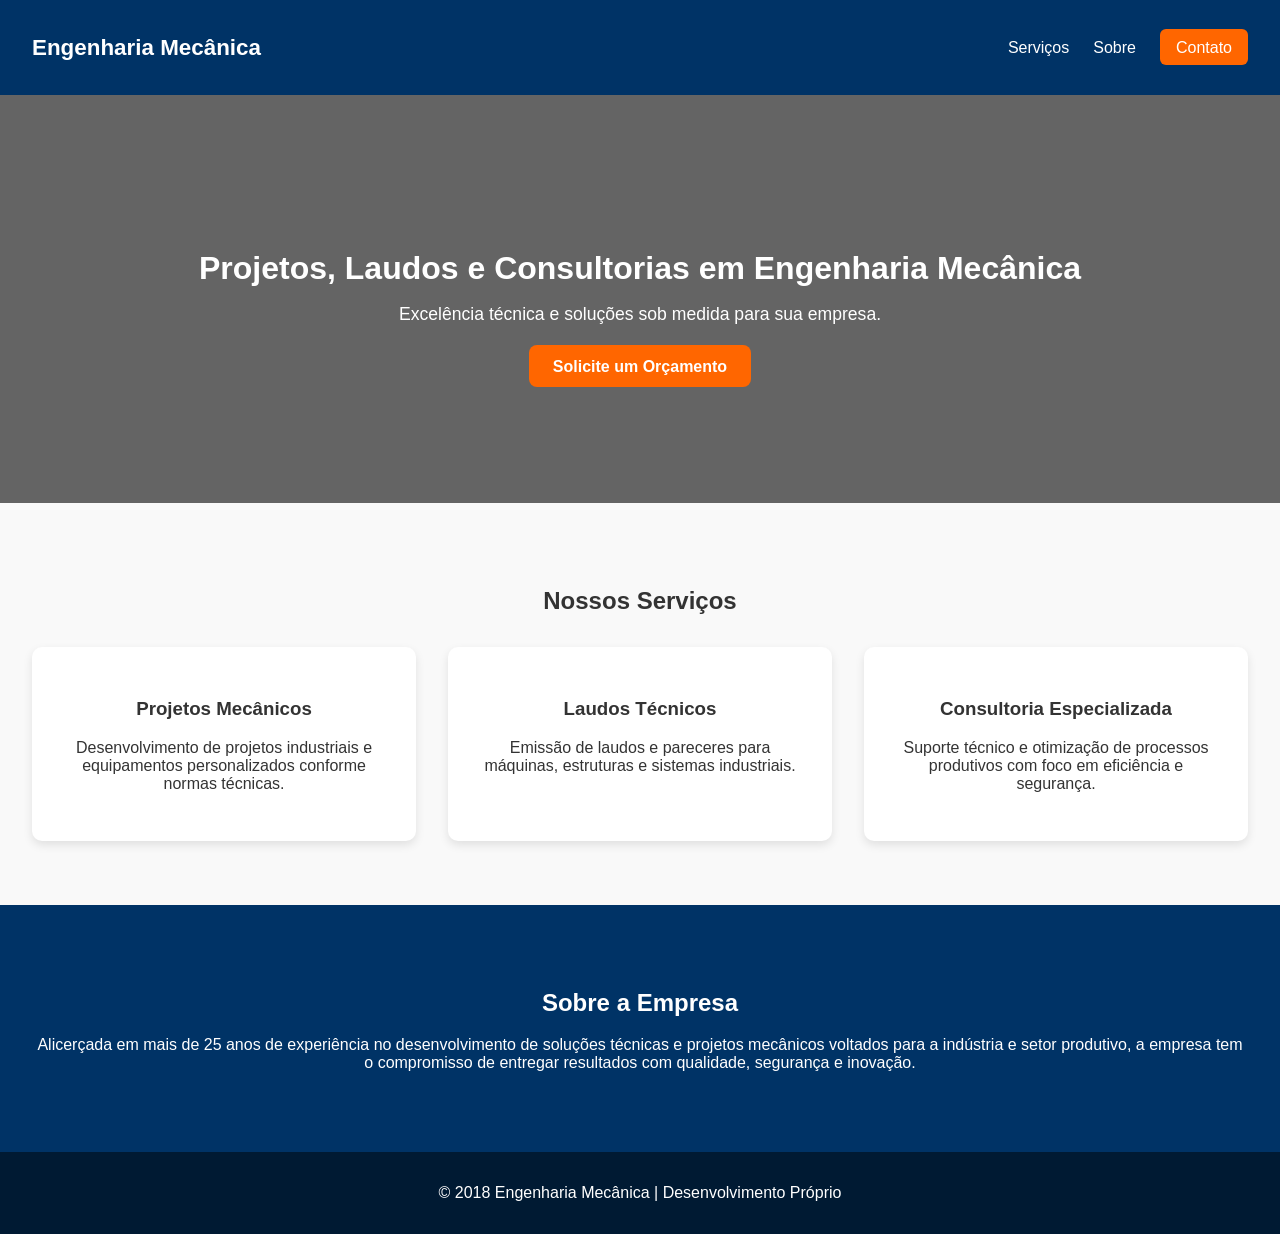
<file: public/index.html>
<!DOCTYPE html>
<html lang="pt-br">
<head>
  <meta charset="UTF-8">
  <meta name="viewport" content="width=device-width, initial-scale=1.0">
  <title>Engenharia Mecânica - Projetos e Consultorias</title>
  <link rel="stylesheet" href="style.css">
  <script defer src="script.js"></script>
</head>
  
<body>
  <header>
    <nav class="navbar">
      <h1 class="logo">Engenharia Mecânica</h1>
      <button class="menu-toggle" id="menu-toggle">☰</button>
      <ul class="nav-links" id="nav-links">
        <li><a href="#servicos">Serviços</a></li>
        <li><a href="#sobre">Sobre</a></li>
        <li><a href="contato.html" class="btn-contato">Contato</a></li>
      </ul>
    </nav>
  </header>

  <section class="hero">
    <div class="hero-content">
      <h2>Projetos, Laudos e Consultorias em Engenharia Mecânica</h2>
      <p>Excelência técnica e soluções sob medida para sua empresa.</p>
      <a href="contato.html" class="btn-principal">Solicite um Orçamento</a>
    </div>
  </section>

  <section id="servicos" class="servicos">
    <h2>Nossos Serviços</h2>
    <div class="servicos-container">
      <div class="servico-card">
        <h3>Projetos Mecânicos</h3>
        <p>Desenvolvimento de projetos industriais e equipamentos personalizados conforme normas técnicas.</p>
      </div>
      <div class="servico-card">
        <h3>Laudos Técnicos</h3>
        <p>Emissão de laudos e pareceres para máquinas, estruturas e sistemas industriais.</p>
      </div>
      <div class="servico-card">
        <h3>Consultoria Especializada</h3>
        <p>Suporte técnico e otimização de processos produtivos com foco em eficiência e segurança.</p>
      </div>
    </div>
  </section>

  <section id="sobre" class="sobre">
    <h2>Sobre a Empresa</h2>
    <p>Alicerçada em mais de 25 anos de experiência no desenvolvimento de soluções técnicas e projetos mecânicos voltados para a indústria e setor produtivo, a empresa tem o compromisso de entregar resultados com qualidade, segurança e inovação.</p>
  </section>

  <footer>
    <p>© 2018 Engenharia Mecânica | Desenvolvimento Próprio</p>
  </footer>
</body>
</html>
</file>
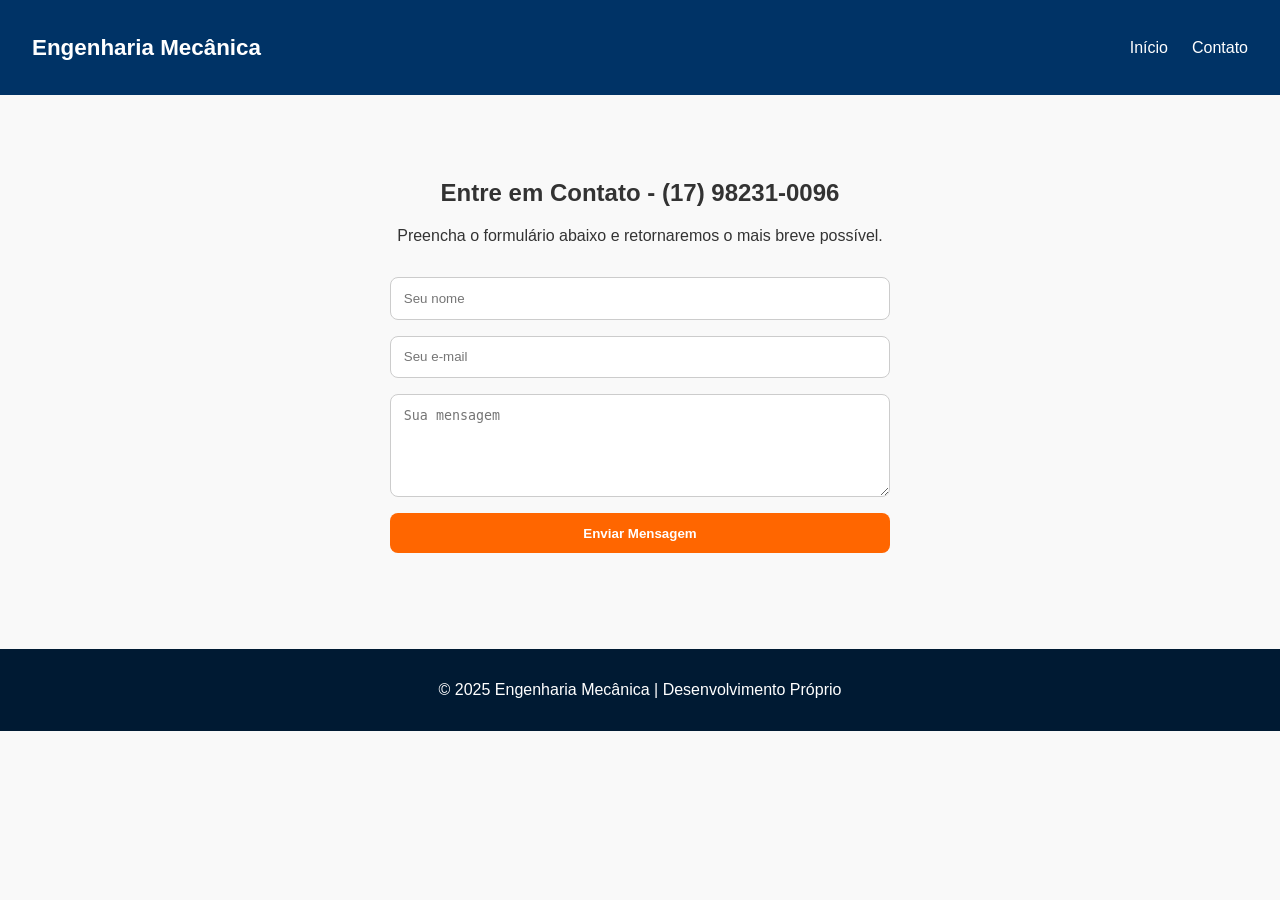
<file: public/contato.html>
<!DOCTYPE html>
<html lang="pt-br">
<head>
  <meta charset="UTF-8">
  <meta name="viewport" content="width=device-width, initial-scale=1.0">
  <title>Contato - Engenharia Mecânica</title>
  <link rel="stylesheet" href="style.css">
</head>
<body>
  <header>
    <nav class="navbar">
      <h1 class="logo">Engenharia Mecânica</h1>
      <ul class="nav-links">
        <li><a href="index.html">Início</a></li>
        <li><a href="#contato">Contato</a></li>
      </ul>
    </nav>
  </header>

  <section id="contato" class="contato">
    <h2>Entre em Contato - (17) 98231-0096</h2>
    <p>Preencha o formulário abaixo e retornaremos o mais breve possível.</p>
    <form action="#" method="post" class="form-contato">
      <input type="text" name="nome" placeholder="Seu nome" required>
      <input type="email" name="email" placeholder="Seu e-mail" required>
      <textarea name="mensagem" rows="5" placeholder="Sua mensagem" required></textarea>
      <button type="submit" class="btn-principal">Enviar Mensagem</button>
    </form>
  </section>

  <footer>
    <p>© 2025 Engenharia Mecânica | Desenvolvimento Próprio</p>
  </footer>
</body>
</html>
</file>
<file: public/style.css>
body {
  margin: 0;
  font-family: "Poppins", sans-serif;
  background-color: #f9f9f9;
  color: #333;
}

header {
  background: #003366;
  color: white;
}

.navbar {
  display: flex;
  justify-content: space-between;
  align-items: center;
  padding: 1rem 2rem;
}

.logo {
  font-size: 1.4rem;
  font-weight: 600;
}

.nav-links {
  list-style: none;
  display: flex;
  gap: 1.5rem;
}

.nav-links li a {
  color: white;
  text-decoration: none;
  font-weight: 500;
}

.nav-links li a:hover {
  text-decoration: underline;
}

.btn-contato {
  background: #ff6600;
  padding: 0.6rem 1rem;
  border-radius: 6px;
}

.menu-toggle {
  display: none;
  background: none;
  border: none;
  color: white;
  font-size: 1.8rem;
}

.hero {
  background: linear-gradient(rgba(0,0,0,0.6), rgba(0,0,0,0.6)), url('https://wallpapers.com/images/hd/mechanical-engineering-2zdmq4vdnzh7o528.jpg') center/cover no-repeat;
  color: white;
  text-align: center;
  padding: 8rem 2rem;
}

.hero h2 {
  font-size: 2rem;
  margin-bottom: 1rem;
}

.hero p {
  font-size: 1.1rem;
  margin-bottom: 2rem;
}

.btn-principal {
  background: #ff6600;
  color: white;
  padding: 0.8rem 1.5rem;
  border: none;
  border-radius: 8px;
  text-decoration: none;
  font-weight: 600;
}

.btn-principal:hover {
  background: #e65c00;
}

.servicos {
  padding: 4rem 2rem;
  text-align: center;
}

.servicos-container {
  display: grid;
  grid-template-columns: repeat(auto-fit, minmax(250px, 1fr));
  gap: 2rem;
  margin-top: 2rem;
}

.servico-card {
  background: white;
  padding: 2rem;
  border-radius: 10px;
  box-shadow: 0 4px 10px rgba(0,0,0,0.1);
}

.sobre {
  background: #003366;
  color: white;
  padding: 4rem 2rem;
  text-align: center;
}

.contato {
  padding: 4rem 2rem;
  text-align: center;
}

.form-contato {
  display: flex;
  flex-direction: column;
  max-width: 500px;
  margin: 2rem auto;
  gap: 1rem;
}

.form-contato input,
.form-contato textarea {
  padding: 0.8rem;
  border-radius: 8px;
  border: 1px solid #ccc;
}

footer {
  background: #001a33;
  color: white;
  text-align: center;
  padding: 1rem;
}

@media (max-width: 768px) {
  .nav-links {
    display: none;
    flex-direction: column;
    background: #002a66;
    position: absolute;
    top: 60px;
    right: 0;
    width: 200px;
    padding: 1rem;
  }

  .nav-links.active {
    display: flex;
  }

  .menu-toggle {
    display: block;
  }
}
</file>
